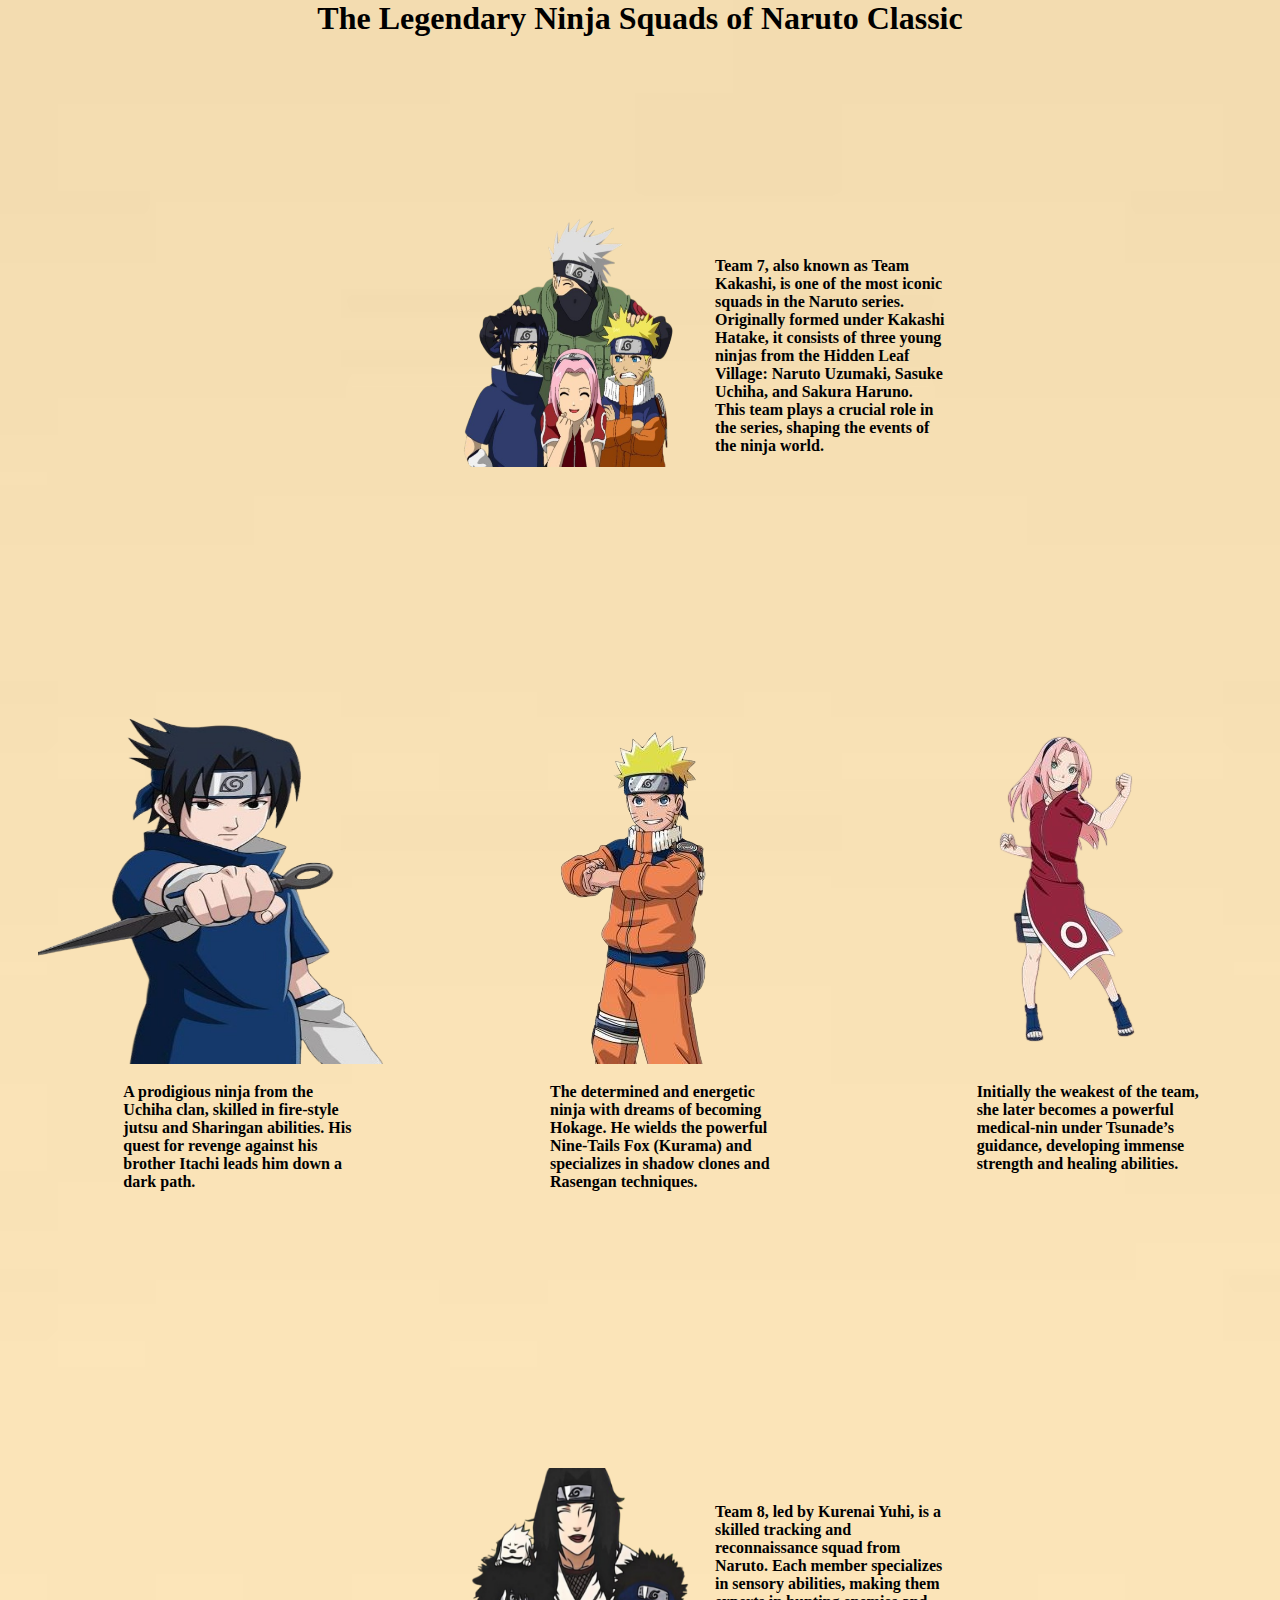
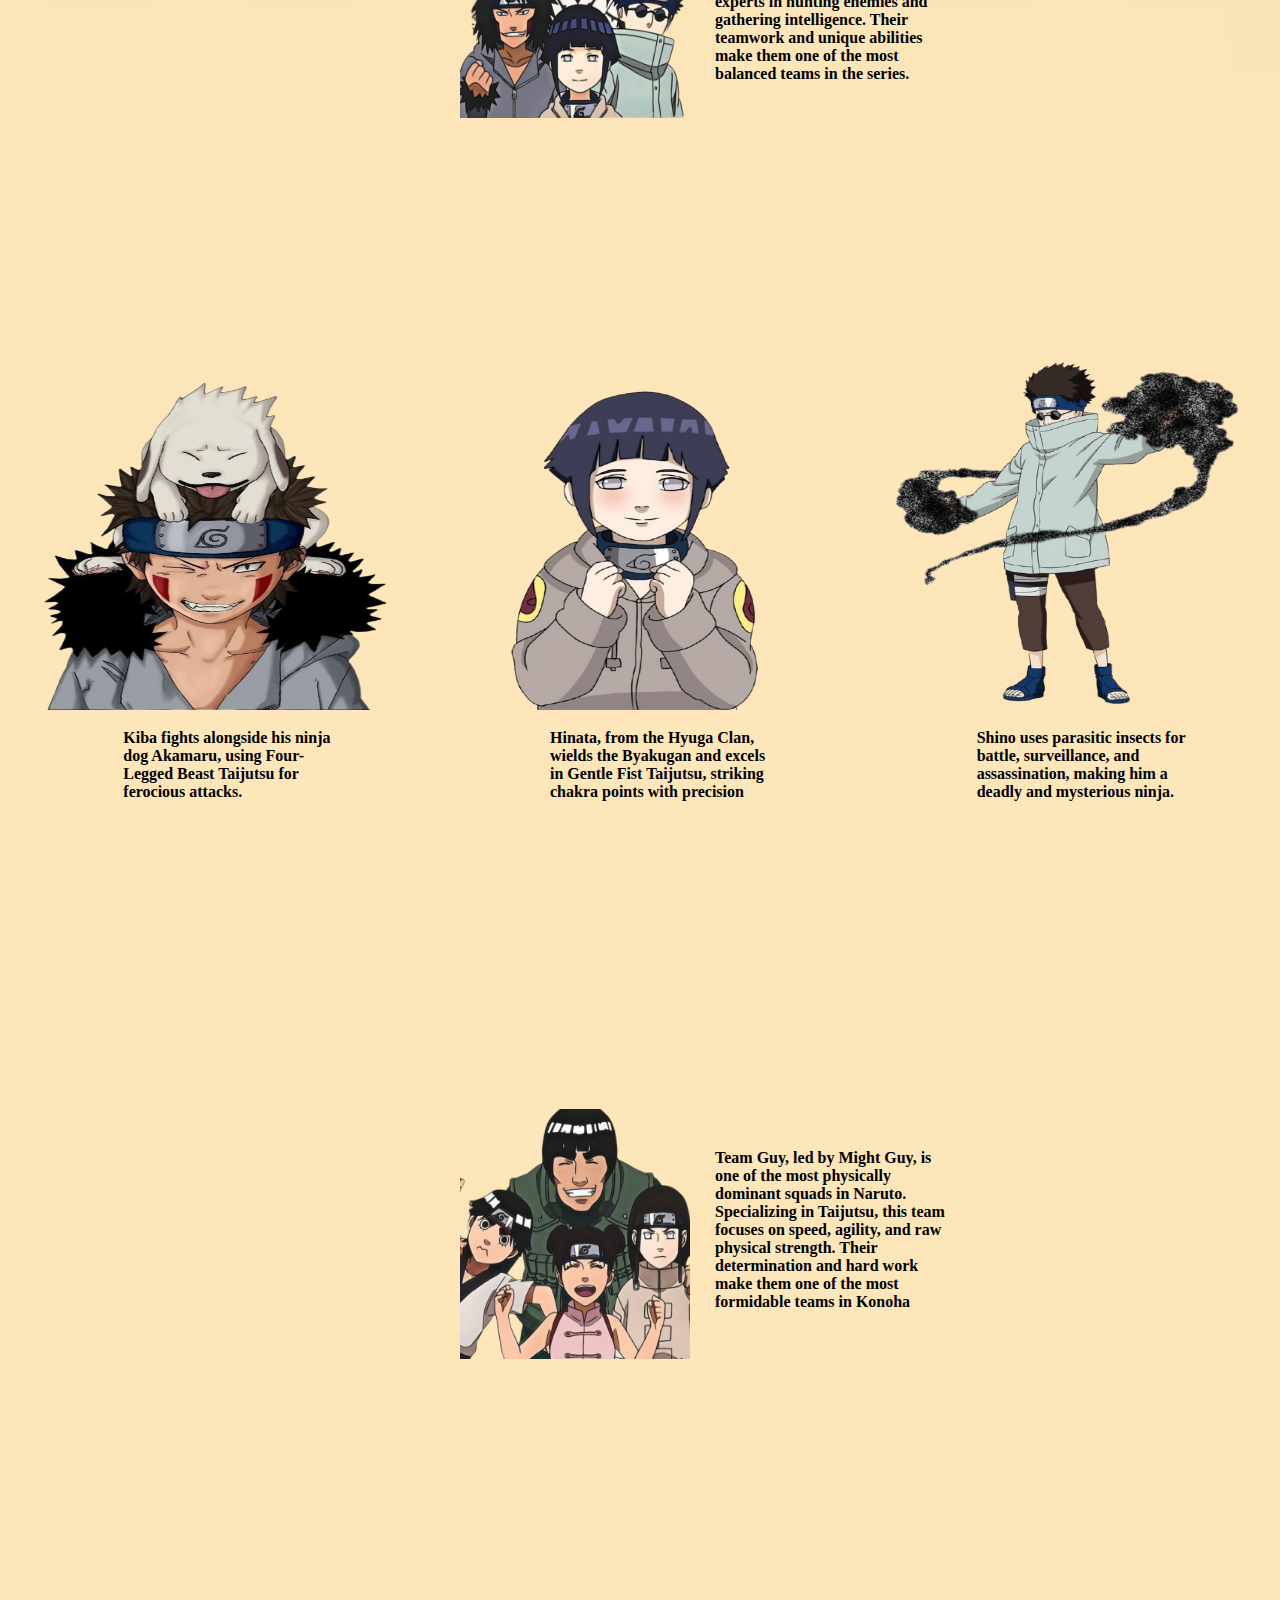
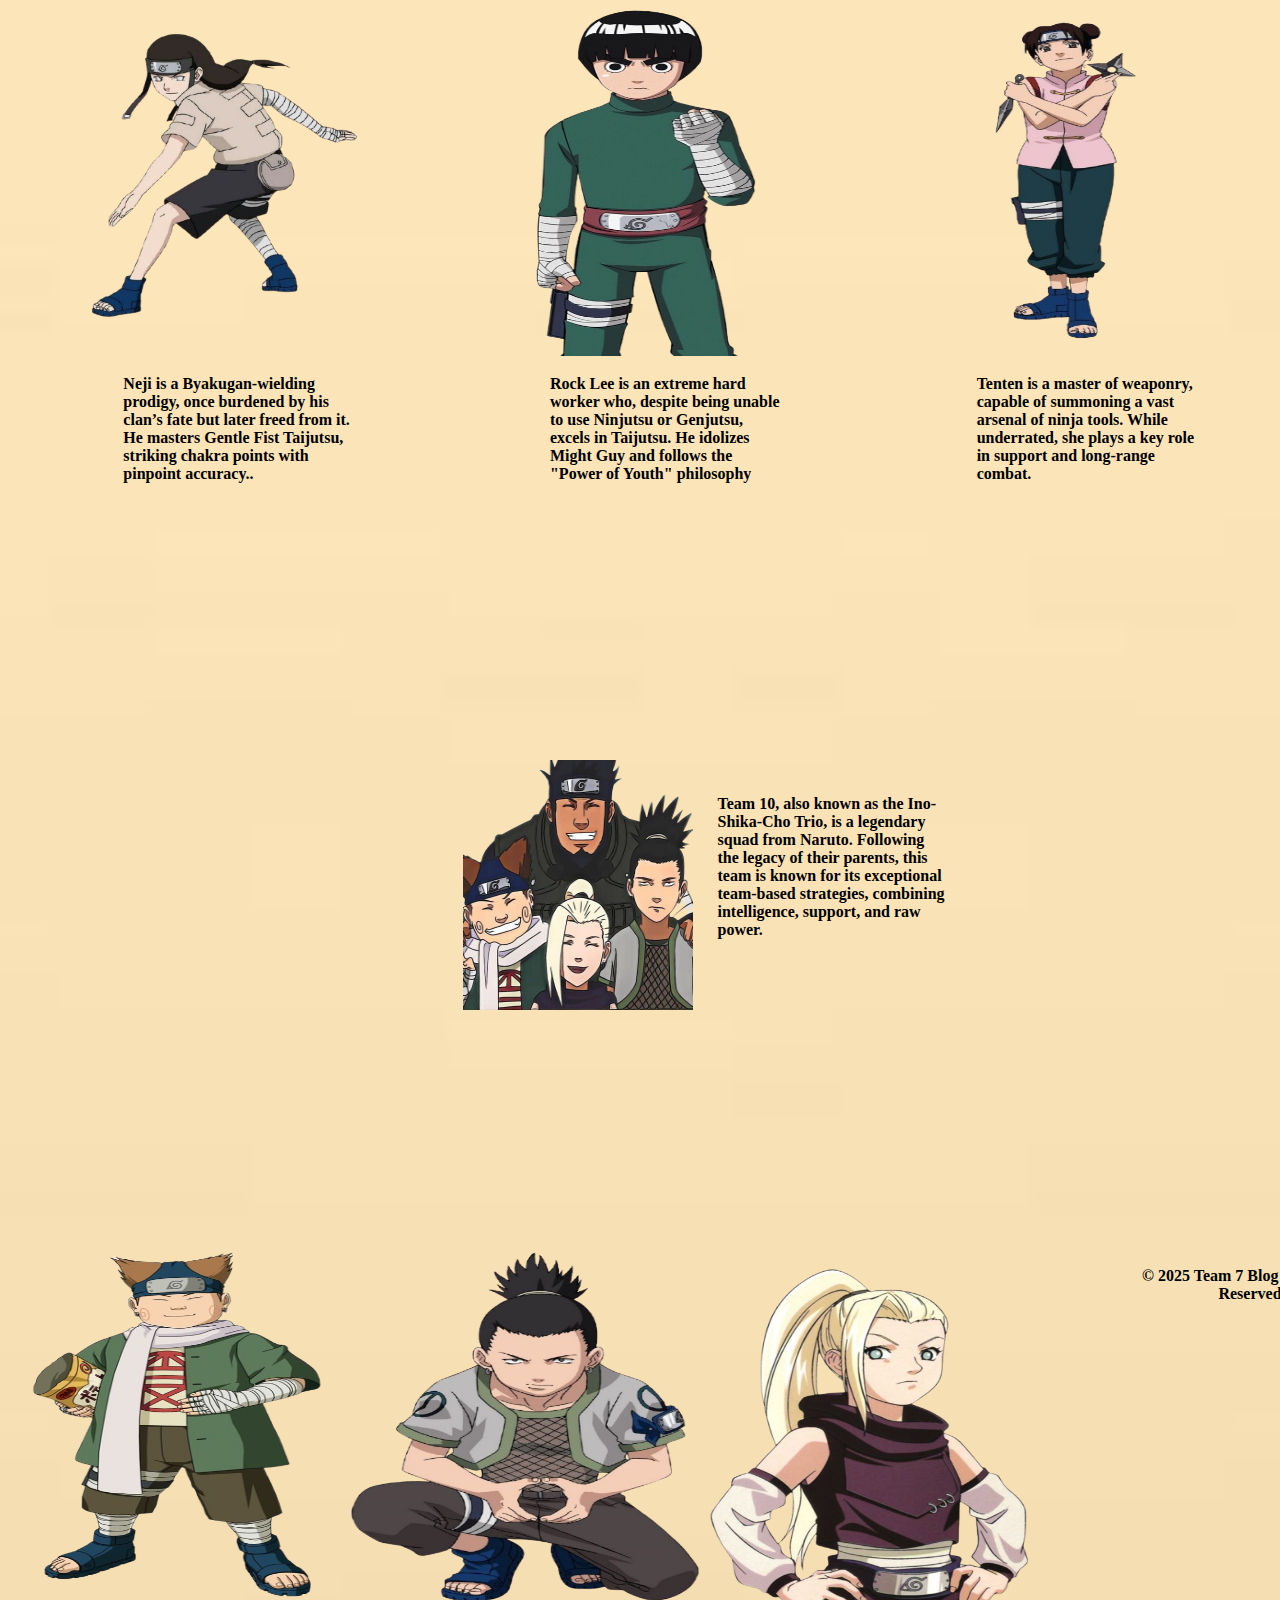
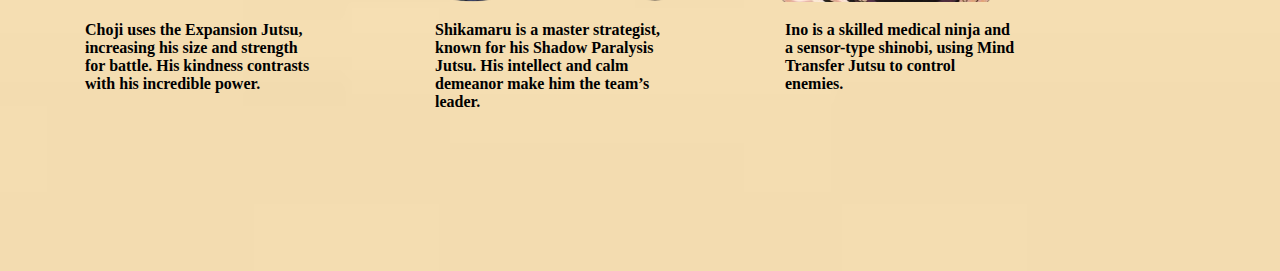
<file: Blog/index.html>
<!DOCTYPE html>
<html lang="en">

<head>
    <meta charset="UTF-8">
    <meta name="viewport" content="width=device-width, initial-scale=1.0">
    <title>Blog</title>
    <link rel="stylesheet" href="style.css">
</head>

<body>
    <center>
        <header>
        <h1>The Legendary Ninja Squads of Naruto Classic</h1>
        </header>
    </center>
   
    



    <div class="container">
        <div class="one">
            <img src="Team7.png">
        </div>
        <div class="one">
            <p>Team 7, also known as Team Kakashi, is one of the most iconic squads in the Naruto series. Originally
                formed under Kakashi Hatake, it consists of three young ninjas from the Hidden Leaf Village: Naruto
                Uzumaki, Sasuke Uchiha, and Sakura Haruno. This team plays a crucial role in the series, shaping the
                events of the ninja world.</p>
        </div>
    </div>

    <div class="container1">
        <div>
            <img src="sasukae.png" height="350px" width="350px">
            <p> A prodigious ninja from the Uchiha clan, skilled in fire-style jutsu and Sharingan abilities. His quest
                for
                revenge against his brother Itachi leads him down a dark path.</p>
        </div>
        <div>
            <img src="naruto.png" height="350px" width="350">
            <p>The determined and energetic ninja with dreams of becoming Hokage. He wields the powerful Nine-Tails Fox
                (Kurama) and specializes in shadow clones and Rasengan techniques.</p>

        </div>
        <div>
            <img src="sakura.png" height="350px" width="350px">
            <p> Initially the weakest of the team, she later becomes a powerful medical-nin under Tsunade’s guidance,
                developing immense strength and healing abilities.</p>

        </div>

    </div>
    <div class="container2">
        <div class="two">
            <img src="Team8.png">
        </div>
        <div class="two">
            <p>Team 8, led by Kurenai Yuhi, is a skilled tracking and reconnaissance squad from Naruto. Each member
                specializes in sensory abilities, making them experts in hunting enemies and gathering intelligence.
                Their teamwork and unique abilities make them one of the most balanced teams in the series.</p>
        </div>

    </div>
    <div class="container3">
        <div>
            <img src="kiba.png" height="350px" width="350px">
            <p>Kiba fights alongside his ninja dog Akamaru, using Four-Legged Beast Taijutsu for ferocious attacks.</p>
        </div>
        <div>
            <img src="hinata.png" height="350px" width="350px">
            <p>Hinata, from the Hyuga Clan, wields the Byakugan and excels in Gentle Fist Taijutsu, striking chakra
                points with precision</p>

        </div>
        <div>
            <img src="shino.png" height="350px" width="350px">
            <p> Shino uses parasitic insects for battle, surveillance, and assassination, making him a deadly and
                mysterious ninja.</p>

        </div>

    </div>
    <div class="container4">
        <div class="three">
            <img src="Team 9.png">
        </div>
        <div class="three">
            <p>Team Guy, led by Might Guy, is one of the most physically dominant squads in Naruto. Specializing in
                Taijutsu, this team focuses on speed, agility, and raw physical strength. Their
                determination and hard work make them one of the most formidable teams in Konoha</p>
        </div>

    </div>
    <div class="container5">
        <div>
            <img src="neji.png" height="350px" width="350px">
            <p>Neji is a Byakugan-wielding prodigy, once burdened by his clan’s fate but later freed from it. He masters
                Gentle Fist Taijutsu, striking chakra points with pinpoint accuracy..</p>
        </div>
        <div>
            <img src="rock_lee.png" height="350px" width="350px">
            <p>Rock Lee is an extreme hard worker who, despite being unable to use Ninjutsu or Genjutsu, excels in
                Taijutsu. He idolizes Might Guy and follows the "Power of Youth" philosophy</p>

        </div>
        <div>
            <img src="tenten.png" height="350px" width="350px">
            <p> Tenten is a master of weaponry, capable of summoning a vast arsenal of ninja tools. While underrated,
                she plays a key role in support and long-range combat.</p>

        </div>

    </div>
    <div class="container6">
        <div class="four">
            <img src="Team 10.png">
        </div>
        <div class="four">
            <p>Team 10, also known as the Ino-Shika-Cho Trio, is a legendary squad from Naruto. Following the legacy of
                their parents, this team is known for its exceptional team-based strategies, combining intelligence,
                support, and raw power.</p>
        </div>

    </div>
    <div class="container7">
        <div>
            <img src="choji.png" height="350px" width="350px">
            <p>Choji uses the Expansion Jutsu, increasing his size and strength for battle. His kindness contrasts with
                his incredible power.</p>
        </div>
        <div>
            <img src="shika.png" height="350px" width="350px">
            <p>Shikamaru is a master strategist, known for his Shadow Paralysis Jutsu. His intellect and calm demeanor
                make him the team’s leader.</p>

        </div>
        <div>
            <img src="ino.png" height="350px" width="350px">
            <p> Ino is a skilled medical ninja and a sensor-type shinobi, using Mind Transfer Jutsu to control enemies.
            </p>

        </div>

   <center>
     <p>&copy; 2025 Team 7 Blog | All Rights Reserved</p>  
   </center>
    

   

</body>

</html>
</file>
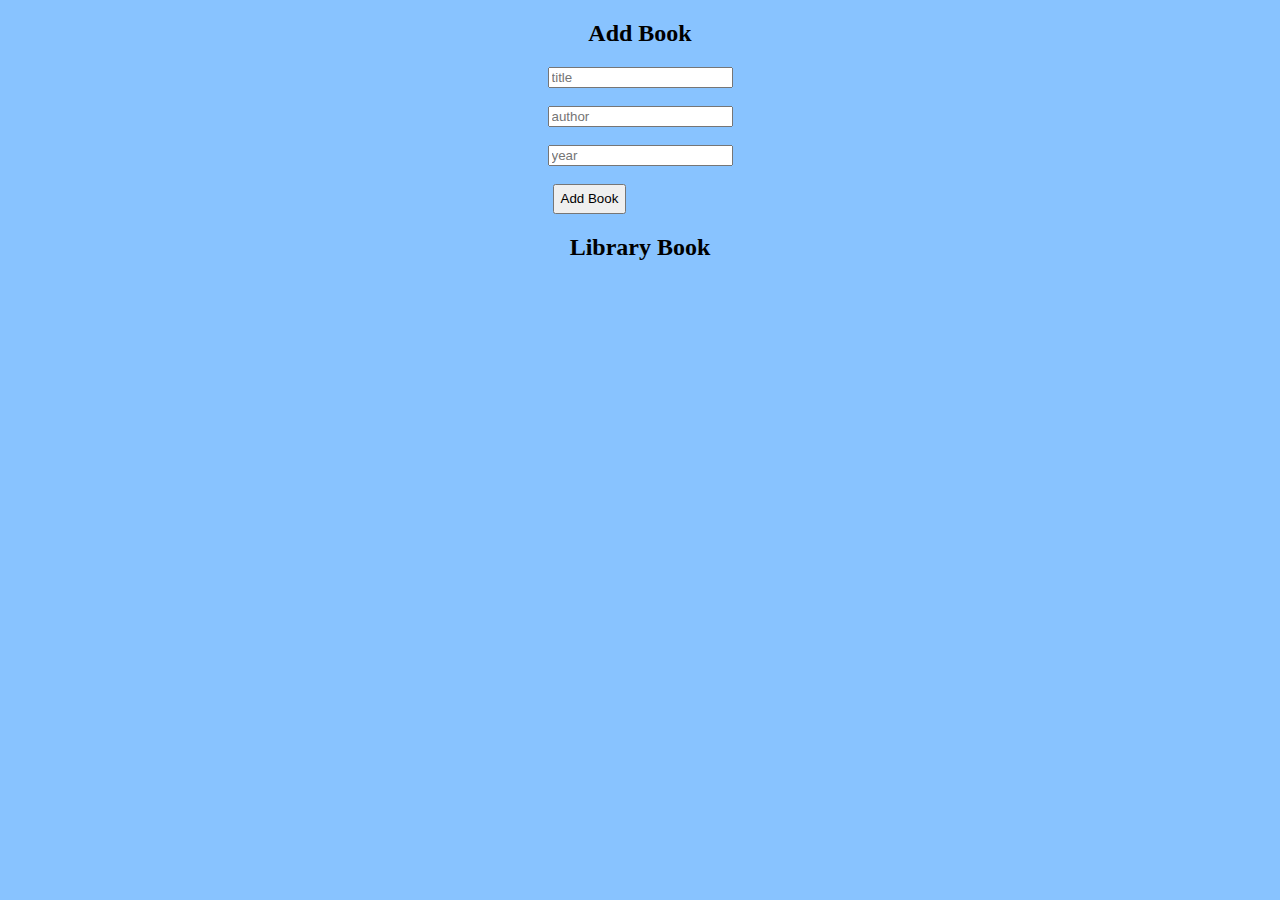
<file: Cors/index.html>
<!DOCTYPE html>
<html lang="en">

<head>
    <meta charset="UTF-8">
    <meta name="viewport" content="width=device-width, initial-scale=1.0">
    <title>Document</title>
    <link rel="stylesheet" href="index.css">
</head>

<body>
    <div class="div1">
        <h2>Add Book</h2>
        <form class="book-form">
            <input type="text" id="title" placeholder="title"> <br> <br>
            <input type="text" id="author" placeholder="author"><br> <br>
            <input type="number" id="year"  placeholder="year"><br> <br>
            <button type="submit">Add Book</button>
        </form>

        <h2>Library Book</h2>
        <div id="books"></div>

    </div>

    <script src="scripts.js"></script>
</body>

</html>
</file>
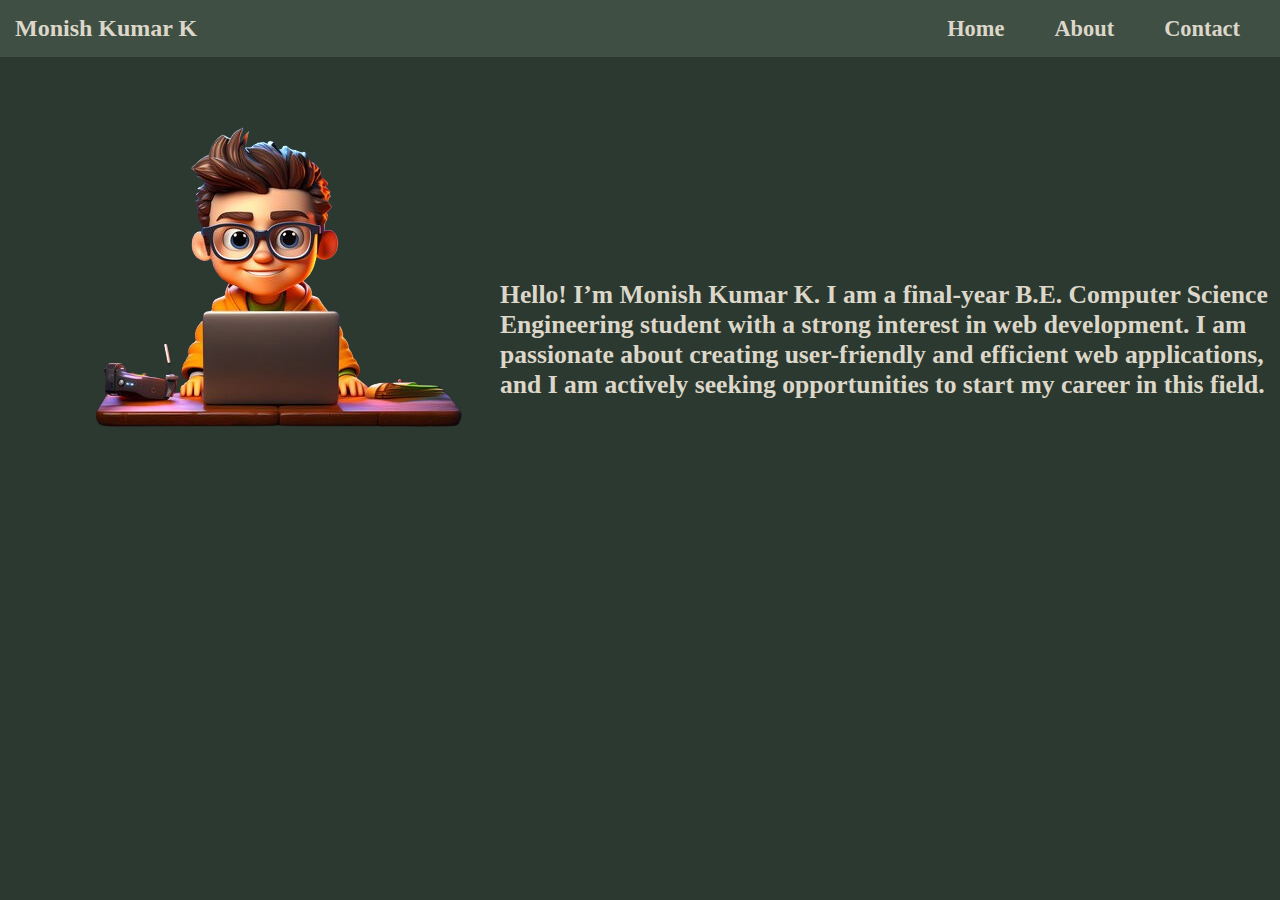
<file: Portfolio/index.html>
<!DOCTYPE html>
<html lang="en">

<head>
    <meta charset="UTF-8">
    <meta name="viewport" content="width=device-width, initial-scale=1.0">
    <title>MonishPortfolio</title>
    <link rel="stylesheet" href="Style.css">
</head>

<body>
    <nav id="one">
        <div class="one">Monish Kumar K</div>
        <span class="menu-icon" onclick="toggleMenu()">☰</span>
        <ul class="two" id="nav-links">
            <li><a href="index.html">Home</a></li>
            <li><a href="About.html">About</a></li>
            <li><a href="Contact.html">Contact</a></li>
        </ul>
    </nav>
    
    

    <div id="two">
        <div class="box">
            <img src="MyImage.png"></div>  

            <div class=para>
                Hello! I’m Monish Kumar K. I am a final-year B.E. Computer Science Engineering student with a strong
                interest in web development. I am passionate about creating user-friendly and efficient web
                applications, and I am actively seeking opportunities to start my career in this field.
            </div>   
    </div>
    <div id="tempo">
        <div class="temp_pic">
            <img src="MyImage.png">
            <h2>
                Hello! I’m Monish Kumar K. I am a final-year B.E. Computer Science Engineering student with a strong
                interest in web development. I am passionate about creating user-friendly and efficient web
                applications, and I am actively seeking opportunities to start my career in this field.
            </h2>
        </div>
    </div>
<script>
        function toggleMenu() {
    var menu = document.getElementById("nav-links");
    if (menu.style.display === "flex") {
        menu.style.display = "none";
    } else {
        menu.style.display = "flex";
    }
}
</script>
</body>

</html>
</file>
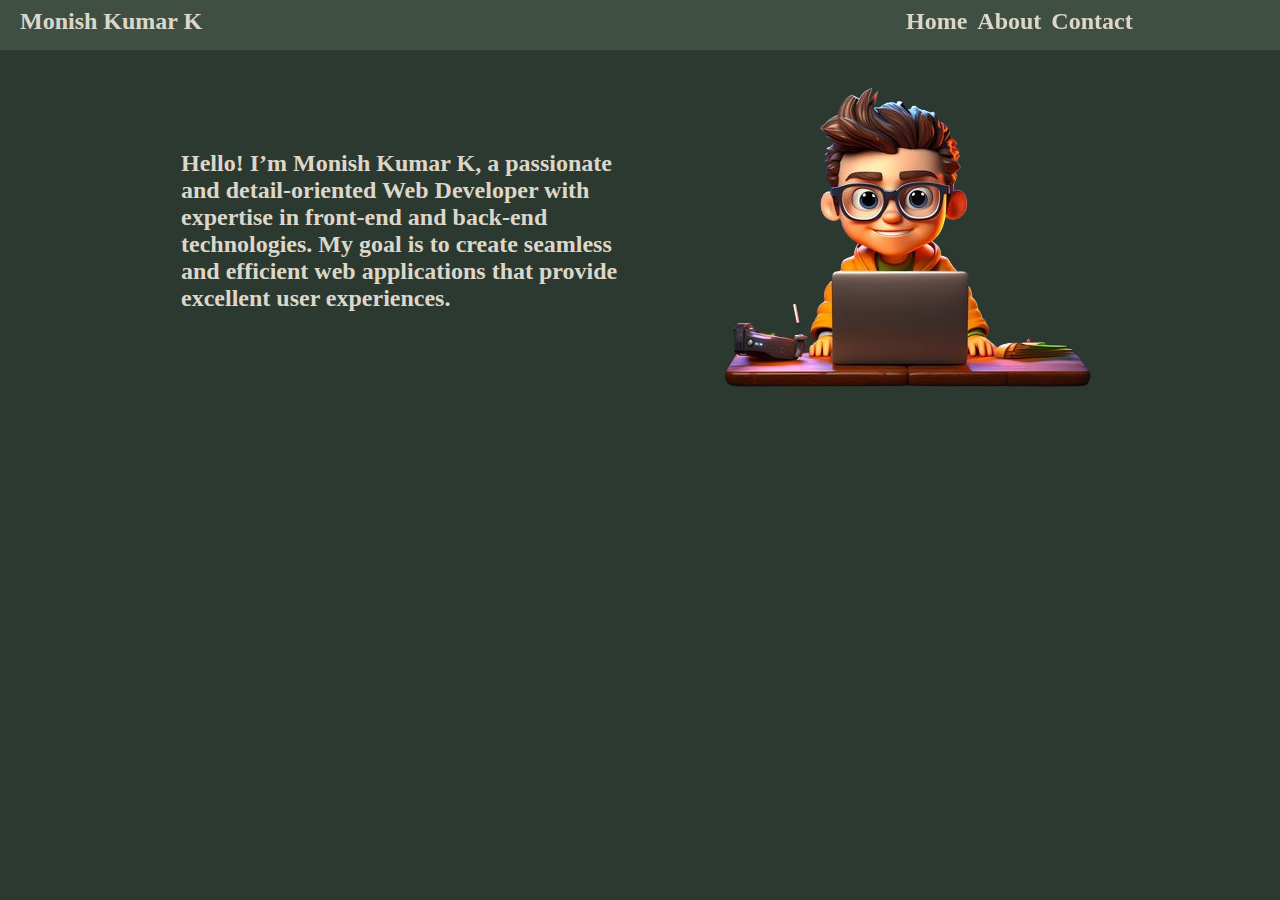
<file: HTML/Portfolio 1/index.html>
<!DOCTYPE html>
<html lang="en">

<head>
    <meta charset="UTF-8">
    <meta name="viewport" content="width=device-width, initial-scale=1.0">
    <title>MonishPortfolio</title>
    <link rel="stylesheet" href="Style.css">
</head>

<body>
    <div id="one">
        <div class="one">
            <h2>Monish Kumar K</h2>
        </div>
        <div class="two">
            <h2><a href="index.html">Home</a></h2>
            <h2><a href="About.html">About</a></h2>
            <h2><a href="Contact.html">Contact</a></h2>
        </div>

    </div>


    <div id="two">
        <div class="color">
            <p class>Hello! I’m Monish Kumar K, a passionate and detail-oriented Web
                Developer with expertise in front-end and back-end technologies.            
                My goal is to create seamless and efficient web applications that provide excellent user experiences.</p>
        </div>
        <div class="base">
            <img src="MyImage.png">
        </div>
    </div>



</body>

</html>
</file>
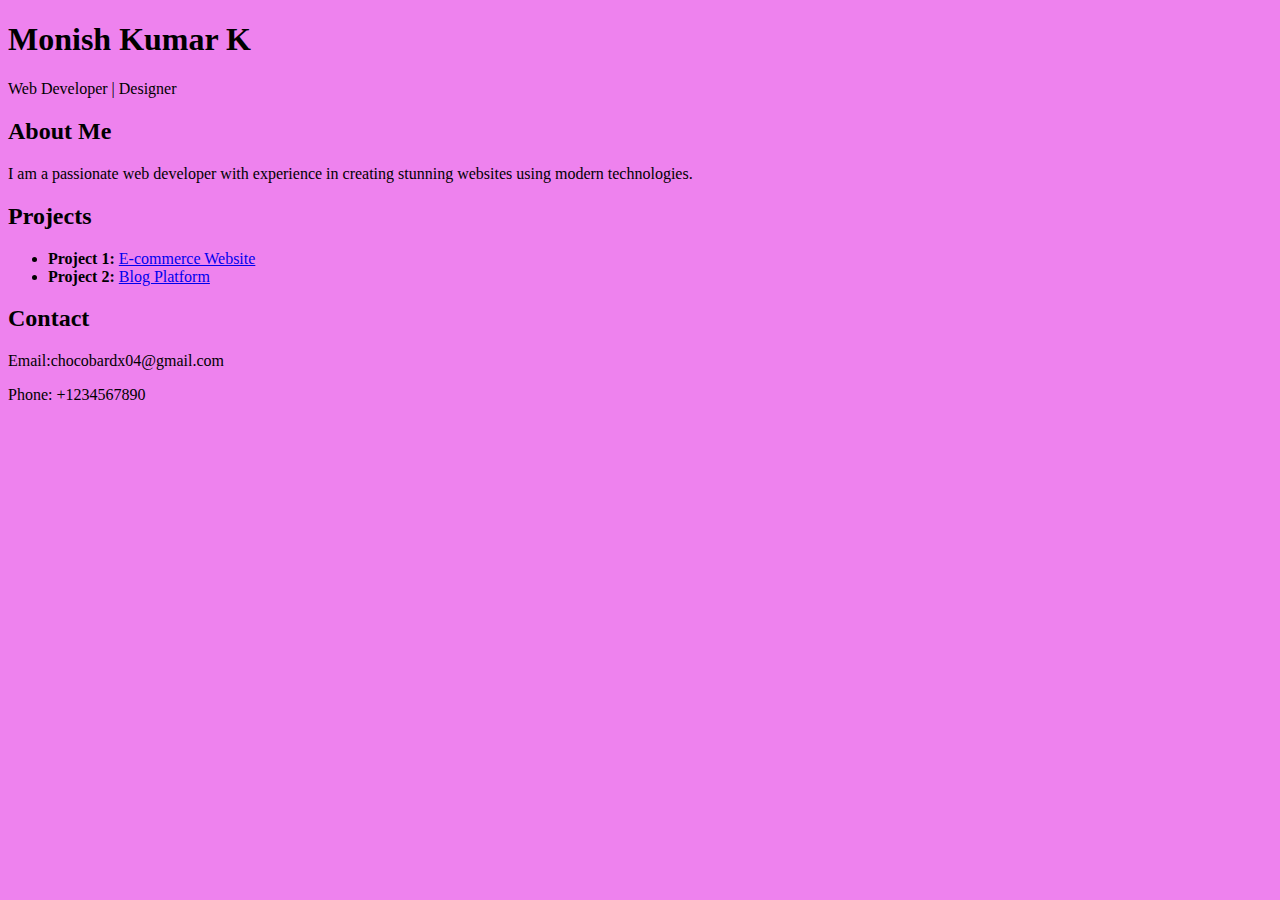
<file: HTML/Portfolio.html>
<!DOCTYPE html>
<html lang="en">

<head>
    <meta charset="UTF-8">
    <meta name="viewport" content="width=device-width, initial-scale=1.0">
    <title>My Portfolio</title>
</head>

<body bgcolor="violet">
    <header>
        <h1>Monish Kumar K</h1>
        <p>Web Developer | Designer </p>
    </header>

    <section>
        <h2>About Me</h2>
        <p>I am a passionate web developer with experience in creating stunning websites using modern technologies.</p>
    </section>

    <section>
        <h2>Projects</h2>
        <ul>
            <li><strong>Project 1:</strong> <a href="https://github.com/topics/ecommerce-website">E-commerce Website</a>
            </li>
            <li><strong>Project 2:</strong> <a href="https://github.com/topics/blog-platform">Blog Platform</a></li>
        </ul>
    </section>

    <section>
        <h2>Contact</h2>
        <p>Email:chocobardx04@gmail.com</p>
        <p>Phone: +1234567890</p>
    </section>

</body>

</html>
</file>
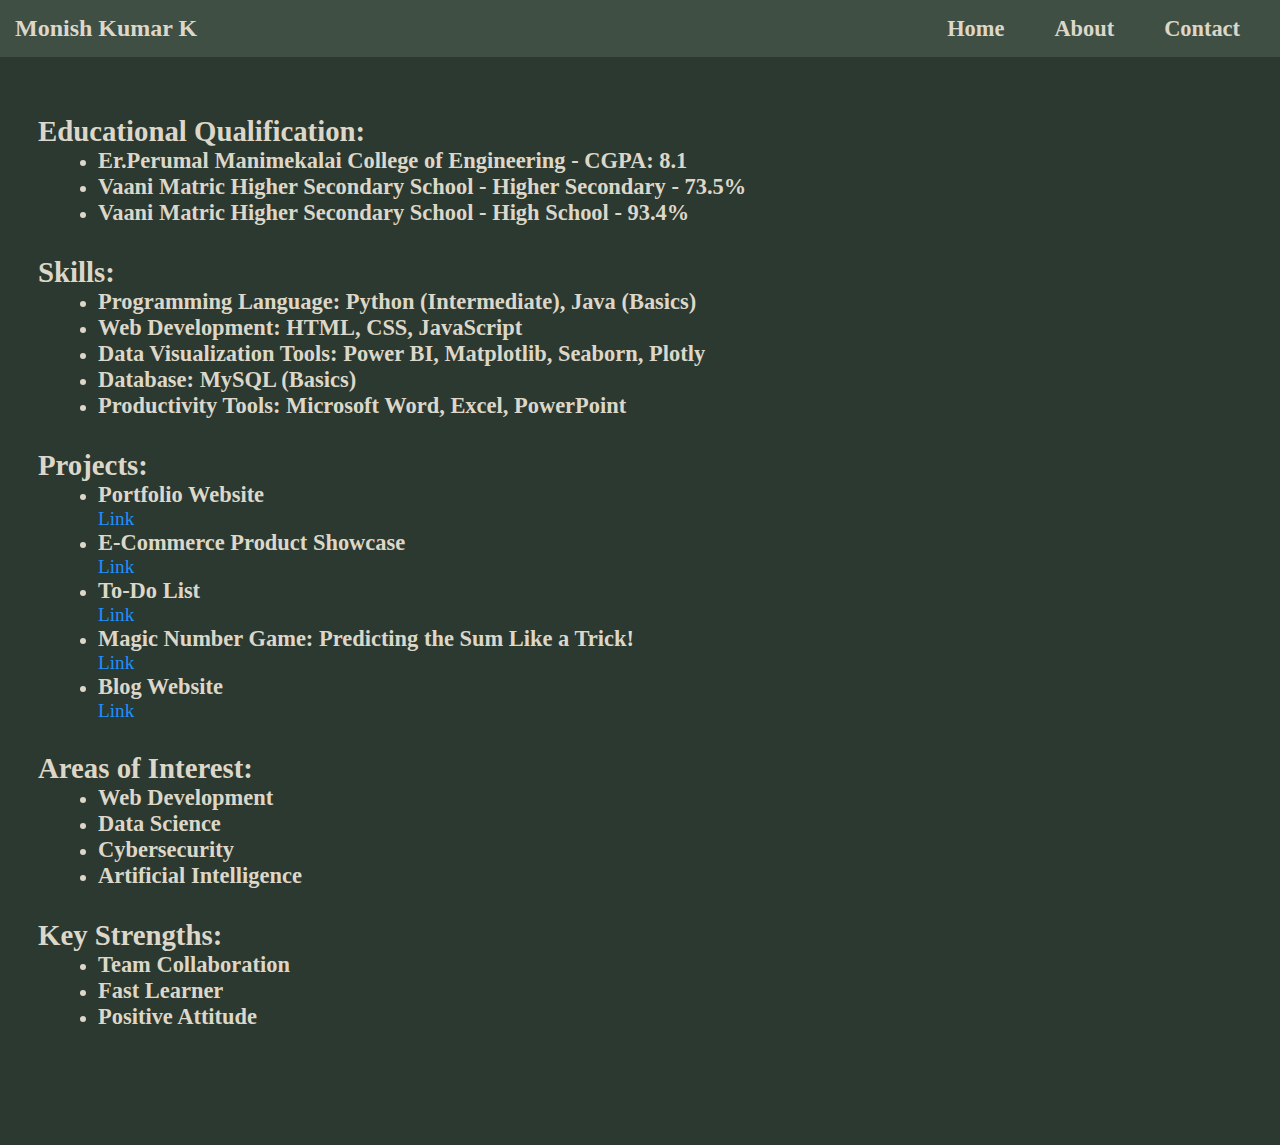
<file: Portfolio/About.html>
<!DOCTYPE html>
<html lang="en">

<head>
    <meta charset="UTF-8">
    <meta name="viewport" content="width=device-width, initial-scale=1.0">
    <title>About</title>
    <link rel="stylesheet" href="Style.css">
</head>

<body>

    <nav id="one">
        <div class="one">Monish Kumar K</div>
        <span class="menu-icon" onclick="toggleMenu()">☰</span>
        <ul class="two" id="nav-links">
            <li><a href="index.html">Home</a></li>
            <li><a href="About.html">About</a></li>
            <li><a href="Contact.html">Contact</a></li>
        </ul>
    </nav>
<div>
    
</div>
    <div id="About">
        <section class="section0">
            <h2>Educational Qualification:</h2>
            <ul>
                <li><h3>Er.Perumal Manimekalai College of Engineering - CGPA: 8.1</h3></li>
                <li><h3>Vaani Matric Higher Secondary School - Higher Secondary - 73.5%</h3></li>
                <li><h3>Vaani Matric Higher Secondary School - High School - 93.4%</h3></li>
            </ul>
        </section>

        <section class="section1">
            <h2>Skills:</h2>
            <ul>
                <li><h3>Programming Language: Python (Intermediate), Java (Basics)</h3></li>
                <li><h3>Web Development: HTML, CSS, JavaScript</h3></li>
                <li><h3>Data Visualization Tools: Power BI, Matplotlib, Seaborn, Plotly</h3></li>
                <li><h3>Database: MySQL (Basics)</h3></li>
                <li><h3>Productivity Tools: Microsoft Word, Excel, PowerPoint</h3></li>
            </ul>
        </section>

        <section class="section2">
            <h2>Projects:</h2>
            <ul>
                <li>
                    <h3>Portfolio Website</h3>
                    <a href="https://my-portfolio-zeta-3.vercel.app/" class="anchor">Link</a>
                </li>
                <li>
                    <h3>E-Commerce Product Showcase</h3>
                    <a href="https://my-project-nine-virid.vercel.app/" class="anchor">Link</a>
                </li>
                <li>
                    <h3>To-Do List</h3>
                    <a href="https://to-do-list--delta.vercel.app/" class="anchor">Link</a>
                </li>
                <li>
                    <h3>Magic Number Game: Predicting the Sum Like a Trick!</h3>
                    <a href="https://magic-number-game-two.vercel.app" class="anchor">Link</a>
                </li>
                <li>
                    <h3>Blog Website</h3>
                    <a href="https://my-blog-naruto-seven.vercel.app/" class="anchor">Link</a>
                </li>
            </ul>
        </section>

        <section class="section3">
            <h2>Areas of Interest:</h2>
            <ul>
                <li><h3>Web Development</h3></li>
                <li><h3>Data Science</h3></li>
                <li><h3>Cybersecurity</h3></li>
                <li><h3>Artificial Intelligence</h3></li>
            </ul>
        </section>

        <section class="section4">
            <h2>Key Strengths:</h2>
            <ul>
                <li><h3>Team Collaboration</h3></li>
                <li><h3>Fast Learner</h3></li>
                <li><h3>Positive Attitude</h3></li>
            </ul>
        </section>
    </div>

    <script>
        function toggleMenu() {
            var menu = document.getElementById("nav-links");
            menu.classList.toggle("active");
        }
    </script>

</body>

</html>
</file>
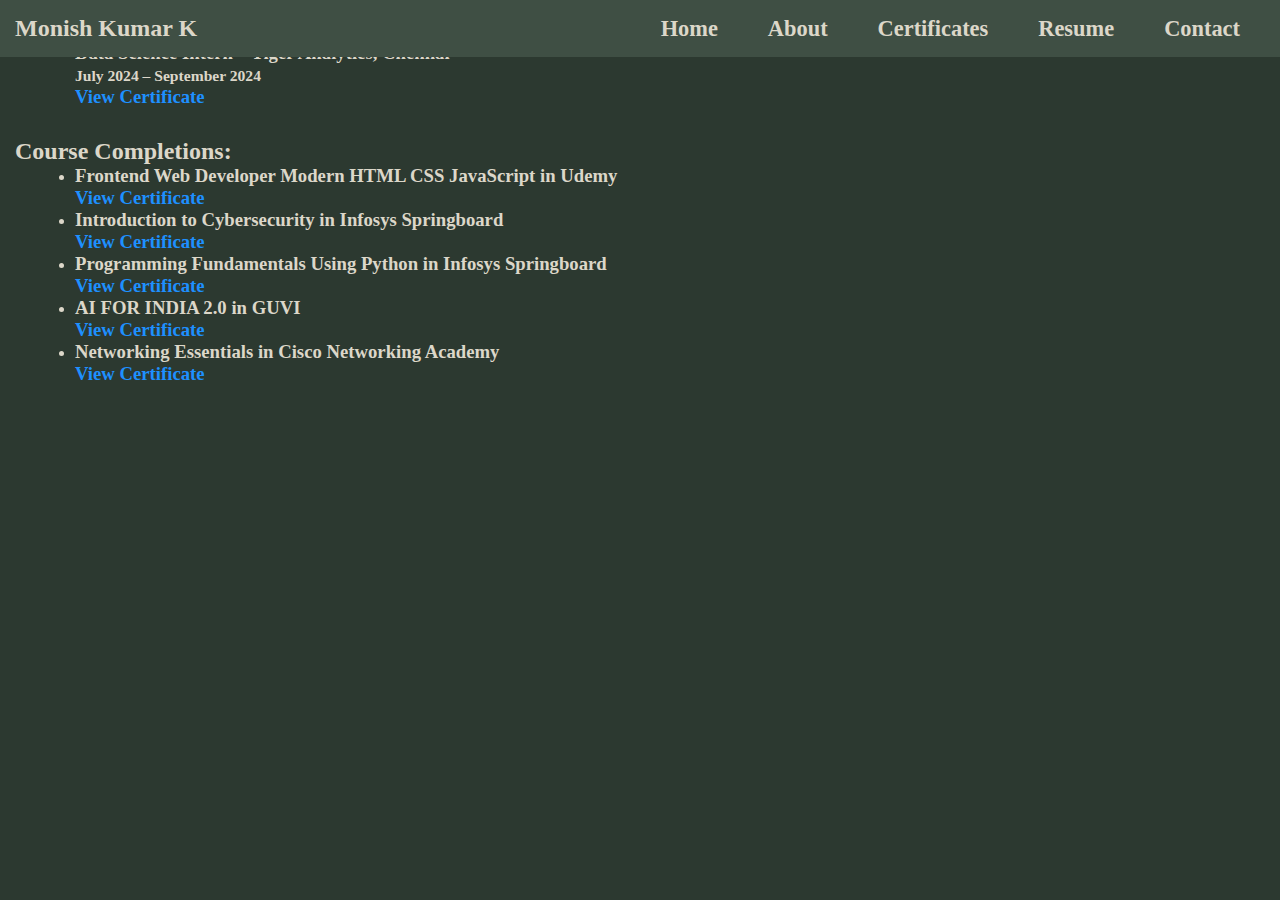
<file: Portfolio/Certificate.html>
<!DOCTYPE html>
<html lang="en">

<head>
    <meta charset="UTF-8">
    <meta name="viewport" content="width=device-width, initial-scale=1.0">
    <title>About</title>
    <link rel="stylesheet" href="Style.css">
</head>

<body>

    <nav id="one">
        <div class="one">Monish Kumar K</div>
        <span class="menu-icon" onclick="toggleMenu()">☰</span>
        <ul class="two" id="nav-links">
            <li><a href="index.html">Home</a></li>
            <li><a href="About.html">About</a></li>
            <li><a href="Certificate.html">Certificates</a></li>
                       <li><a href="Monish Kumar_resume.pdf" target="_blank">Resume</a></li>
            <li><a href="Contact.html">Contact</a></li>
        </ul>
    </nav>
    <div>

    </div>
    <div id="Certificate">
        <section class="sectionA">
            <h2>Internship:</h2>
            <ul>
                <li>
                    <h3>
                        Data Science Intern – Tiger Analytics, Chennai<br>
                        <small>July 2024 – September 2024</small><br>
                        <a href="cerficates\Monish_K_Internship_certificate_.pdf" target="_blank" class="anchor">View Certificate</a>
                    </h3>
                </li>
            </ul>
        </section>

        <section class="sectionB">
            <h2>Course Completions:</h2>
            <ul>
                <li>
                    <h3>
                        Frontend Web Developer Modern HTML CSS JavaScript in Udemy <br>
                        <a href="cerficates\Frontend web developer_Certificate.pdf" target="_blank" class="anchor">View Certificate</a>
                    </h3>
                </li>
                <li>
                    <h3>
                        Introduction to Cybersecurity in Infosys Springboard<br>
                        <a href="cerficates\Introduction to CyberSecurity.pdf" target="_blank" class="anchor">View Certificate</a>
                    </h3>
                </li>
                <li>
                    <h3>
                        Programming Fundamentals Using Python in Infosys Springboard <br>
                        <a href="cerficates\AI For India _Certificate.pdf" target="_blank" class="anchor">View Certificate</a>
                    </h3>
                </li>
                <li>
                    <h3>
                        AI FOR INDIA 2.0 in GUVI <br>
                        <a href="cerficates\AI For India _Certificate.pdf" target="_blank" class="anchor">View Certificate</a>
                    </h3>
                </li>
                <li>
                    <h3>
                        Networking Essentials in Cisco Networking Academy <br>
                        <a href="cerficates\MonishKumar-TNSDC_Naan Mudha-certificate.pdf" target="_blank" class="anchor">View
                            Certificate</a>
                    </h3>
                </li>


            </ul>
        </section>

    </div>
    <script src="Script.js"></script>

</body>

</html>
</file>
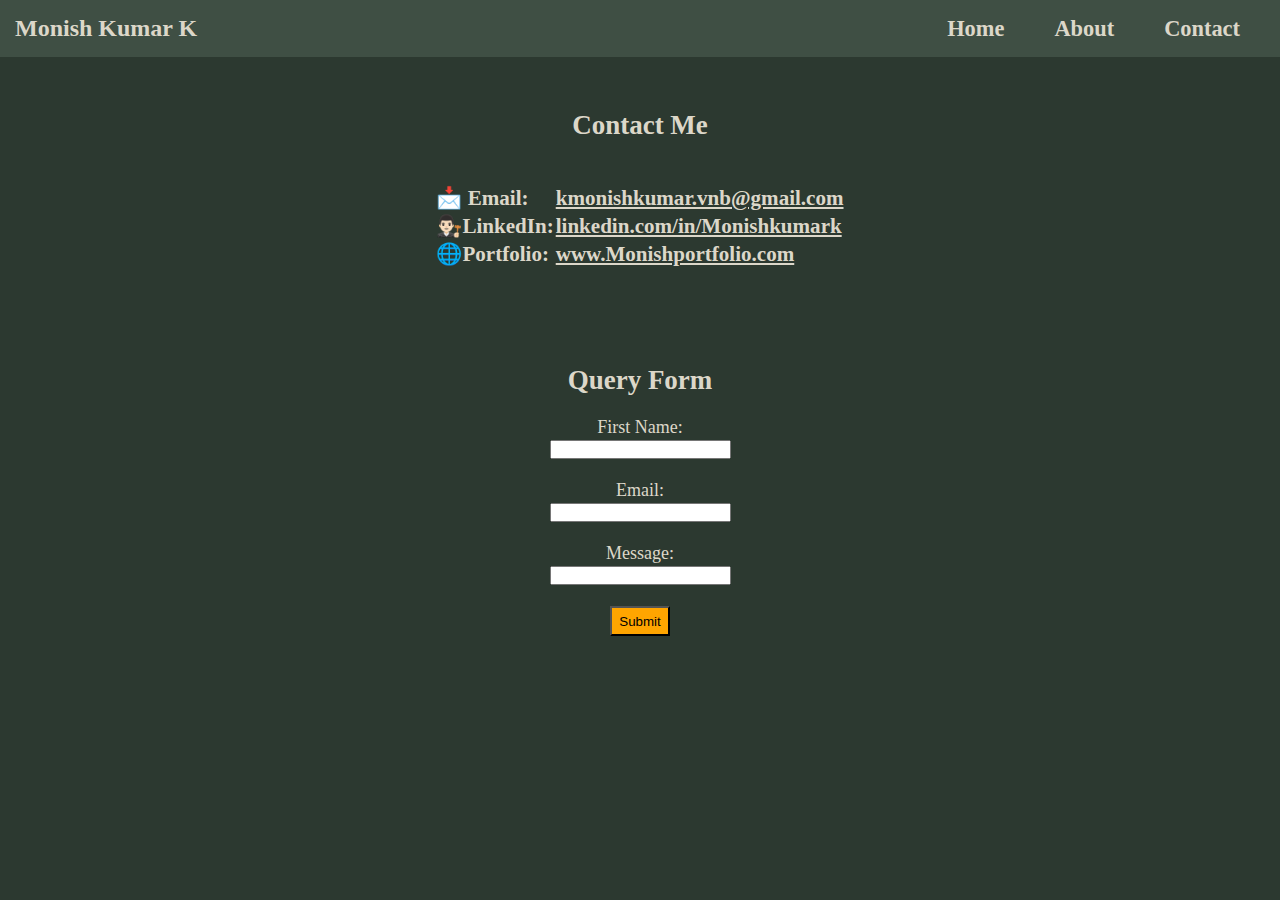
<file: Portfolio/Contact.html>
<!DOCTYPE html>
<html lang="en">
<head>
    <meta charset="UTF-8">
    <meta name="viewport" content="width=device-width, initial-scale=1.0">
    <title>Contact</title>
    <link rel="stylesheet" href="Style.css">
</head>
<body>
    <nav id="one">
        <div class="one">Monish Kumar K</div>
        <span class="menu-icon" onclick="toggleMenu()">☰</span>
        <ul class="two" id="nav-links">
            <li><a href="index.html">Home</a></li>
            <li><a href="About.html">About</a></li>
            <li><a href="Contact.html">Contact</a></li>
        </ul>
    </nav>
    
    

    <center>
        <div id="contact">
            <h2>Contact Me</h2>
            <br><br>
            <table>
                <tr>
                    <td><h3>📩 <strong>Email:</strong></h3> </td> <td><a href="mailto:kmonishkumar.vnb@gmail.com"><h3>kmonishkumar.vnb@gmail.com</a></h3></td>
                </tr>
                <tr>
                    <td><h3>👨🏻‍⚖️<strong>LinkedIn:</strong></h3></td> <td><a href="https://www.linkedin.com/in/monish-kumar-k"><h3>linkedin.com/in/Monishkumark</a></h3></td>
                     </tr>
                <tr>
                    <td><h3>🌐<strong>Portfolio:</strong></h3></td> <td><a href="index.html"><h3>www.Monishportfolio.com</a></h3></td>
                </tr>
            </table>
        </div>
    </center> 

<br><br>
    <div class="query">
        <h2>Query Form</h2>
        <br>
        <center>
            
        </center>
        <form id="contactor">
            <label for="fname">First Name:</label> <br>
            <input type="text" id="fname"> <br><br>
            <label for="email">Email:</label> <br>
            <input type="text" id="email"> <br> <br>
            <label for="msg">Message:</label> <br>
            <input type="text" id="msg"> <br> <br>
            <input type="submit" value="Submit"class="submit">
        </form>
    </div>
        <script src="Script.js"></script>
    
        
</body>
</html>
</file>
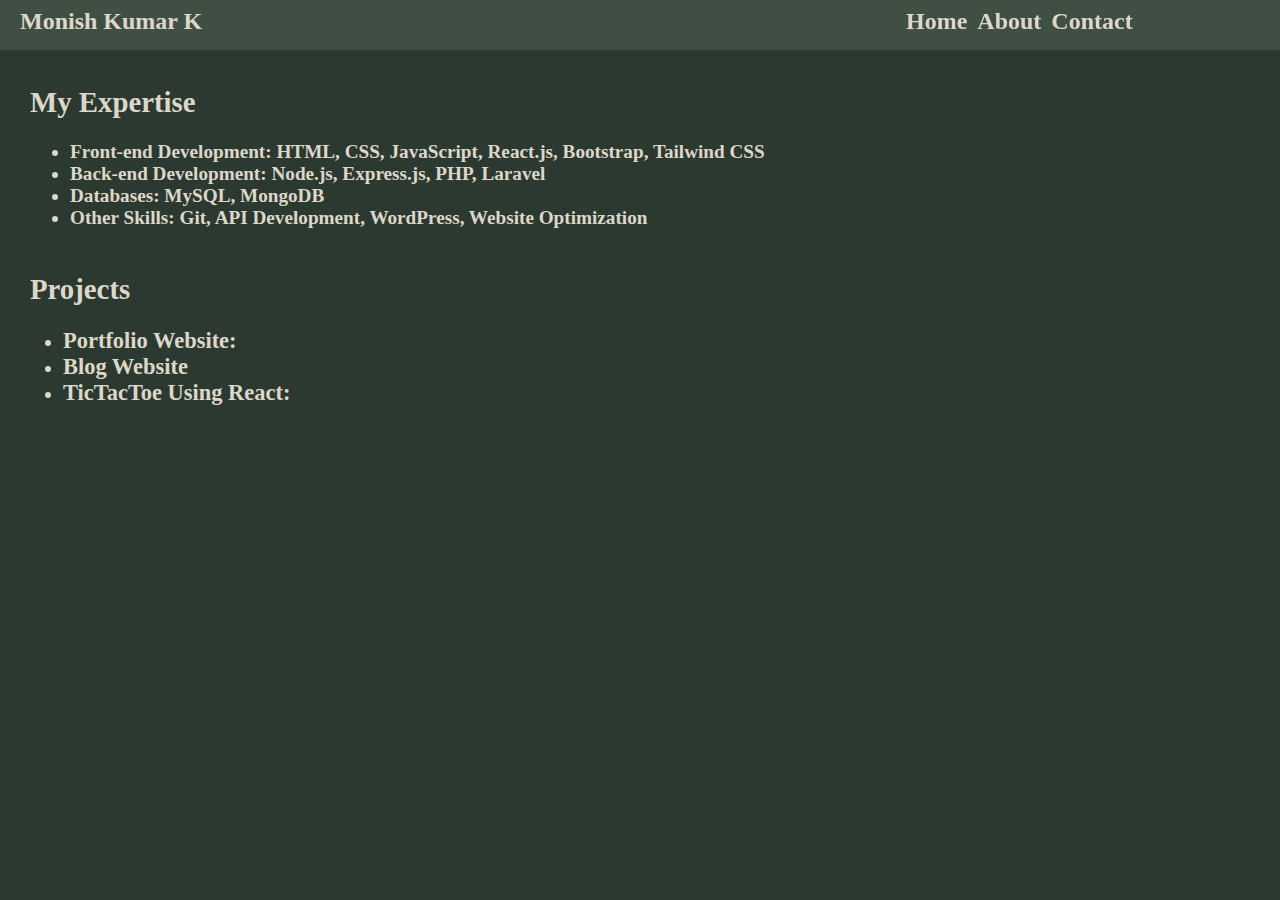
<file: HTML/Portfolio 1/About.html>
<!DOCTYPE html>
<html lang="en">

<head>
    <meta charset="UTF-8">
    <meta name="viewport" content="width=device-width, initial-scale=1.0">
    <title>About</title>
    <link rel="stylesheet" href="Style.css">
</head>


<body>
    <div id="one">
        <div class="one">
            <h2>Monish Kumar K</h2>
        </div>
        <div class="two">
            <h2><a href="index.html">Home</a></h2>
            <h2><a href="About.html">About</a></h2>
            <h2><a href="Contact.html">Contact</a></h2>
        </div>

    </div>
    <br><br>

    <div id="About">
        <section class="section">
            <h2>My Expertise</h2>
            <br>
            <ul>
                <li><strong>Front-end Development:</strong> HTML, CSS, JavaScript, React.js, Bootstrap, Tailwind CSS
                </li>
                <li><strong>Back-end Development:</strong> Node.js, Express.js, PHP, Laravel</li>
                <li><strong>Databases:</strong> MySQL, MongoDB</li>
                <li><strong>Other Skills:</strong> Git, API Development, WordPress, Website Optimization</li>
            </ul>
        </section>
        <br><br>

        <section class="section1">
            <h2>Projects</h2>
            <br>
            <article class="article">
                <ul>
                    <li><h3>Portfolio Website:</h3></li>
                    <li><h3>Blog Website</h3></li>
                    <li><h3>TicTacToe Using React:</h3></li>
                </ul>
            </article>
        </section>
    </div>

</body>

</html>
</file>
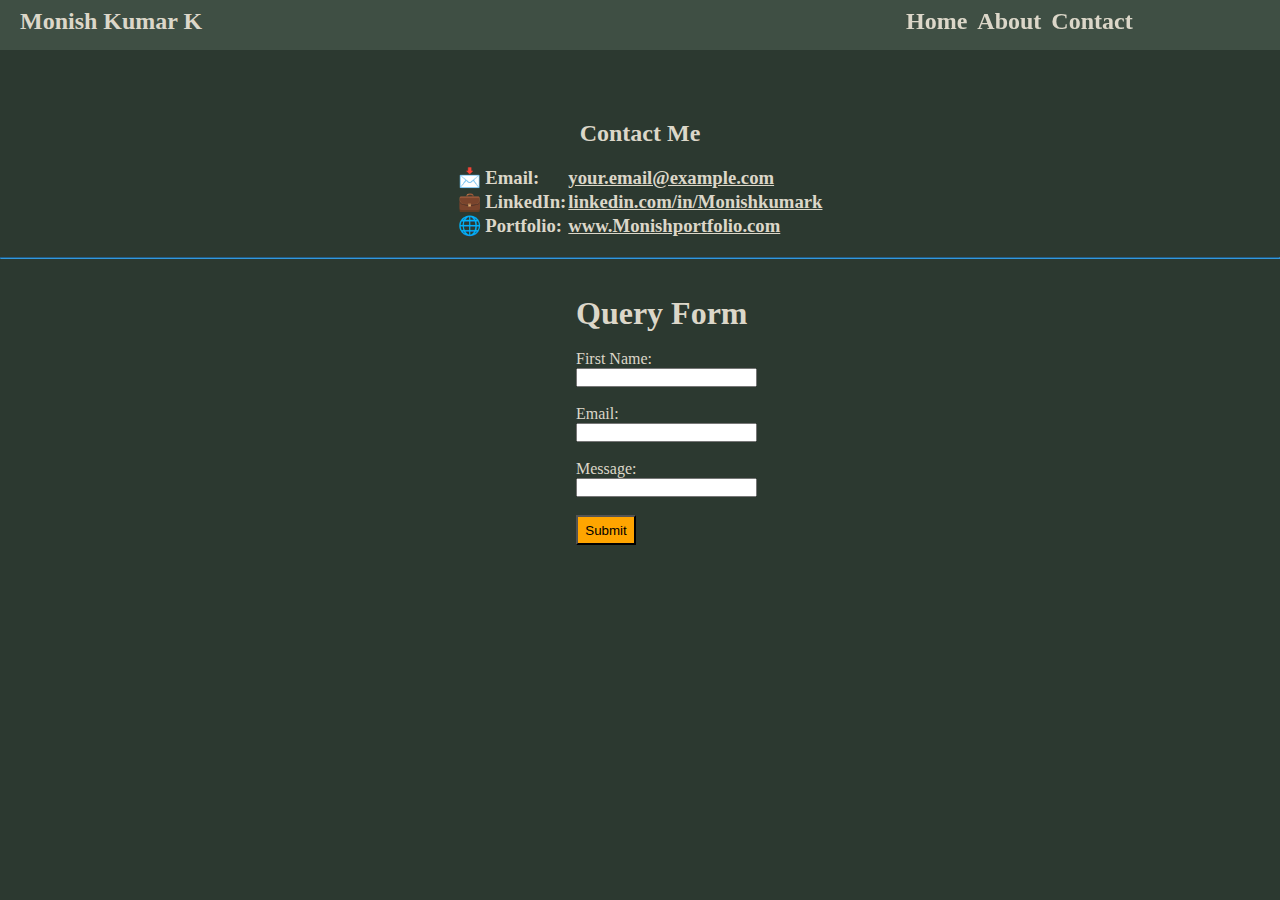
<file: HTML/Portfolio 1/Contact.html>
<!DOCTYPE html>
<html lang="en">
<head>
    <meta charset="UTF-8">
    <meta name="viewport" content="width=device-width, initial-scale=1.0">
    <title>Contact</title>
    <link rel="stylesheet" href="Style.css">
</head>
<body>
    <div id="one">
        <div class="one">
            <h2>Monish Kumar K</h2>
        </div>
        <div class="two">
            <h2><a href="index.html">Home</a></h2>
            <h2><a href="About.html">About</a></h2>
            <h2><a href="Contact.html">Contact</a></h2>
        </div>

    </div>

    <center>
        <div id="contact">
            <h2>Contact Me</h2>
            <br>
            <table>
                <tr>
                    <td><h3>📩 <strong>Email:</strong></h3> </td> <td><a href="mailto:your.email@example.com"><h3>your.email@example.com</a></h3></td>
                </tr>
                <tr>
                    <td><h3>💼 <strong>LinkedIn:</strong></h3></td> <td><a href="https://www.linkedin.com/in/monish-kumar-k"><h3>linkedin.com/in/Monishkumark</a></h3></td>
                    </c>
                </tr>
                <tr>
                    <td><h3>🌐 <strong>Portfolio:</strong></h3></td> <td><a href="index.html"><h3>www.Monishportfolio.com</a></h3></td>
                </tr>
            </table>
        </div>
    </center> 
    <br>

    <hr>
    <br><br>
    <div class="query">
        <h1>Query Form</h1>
        <br>
        <form id="contactor">
            <label for="fname">First Name:</label> <br>
            <input type="text" id="fname"> <br><br>
            <label for="email">Email:</label> <br>
            <input type="text" id="email"> <br> <br>
            <label for="msg">Message:</label> <br>
            <input type="text" id="msg"> <br> <br>
            <input type="submit" value="Submit"class="submit">
        </form>
    </div>
        <script src="Script.js"></script>
    
        
</body>
</html>
</file>
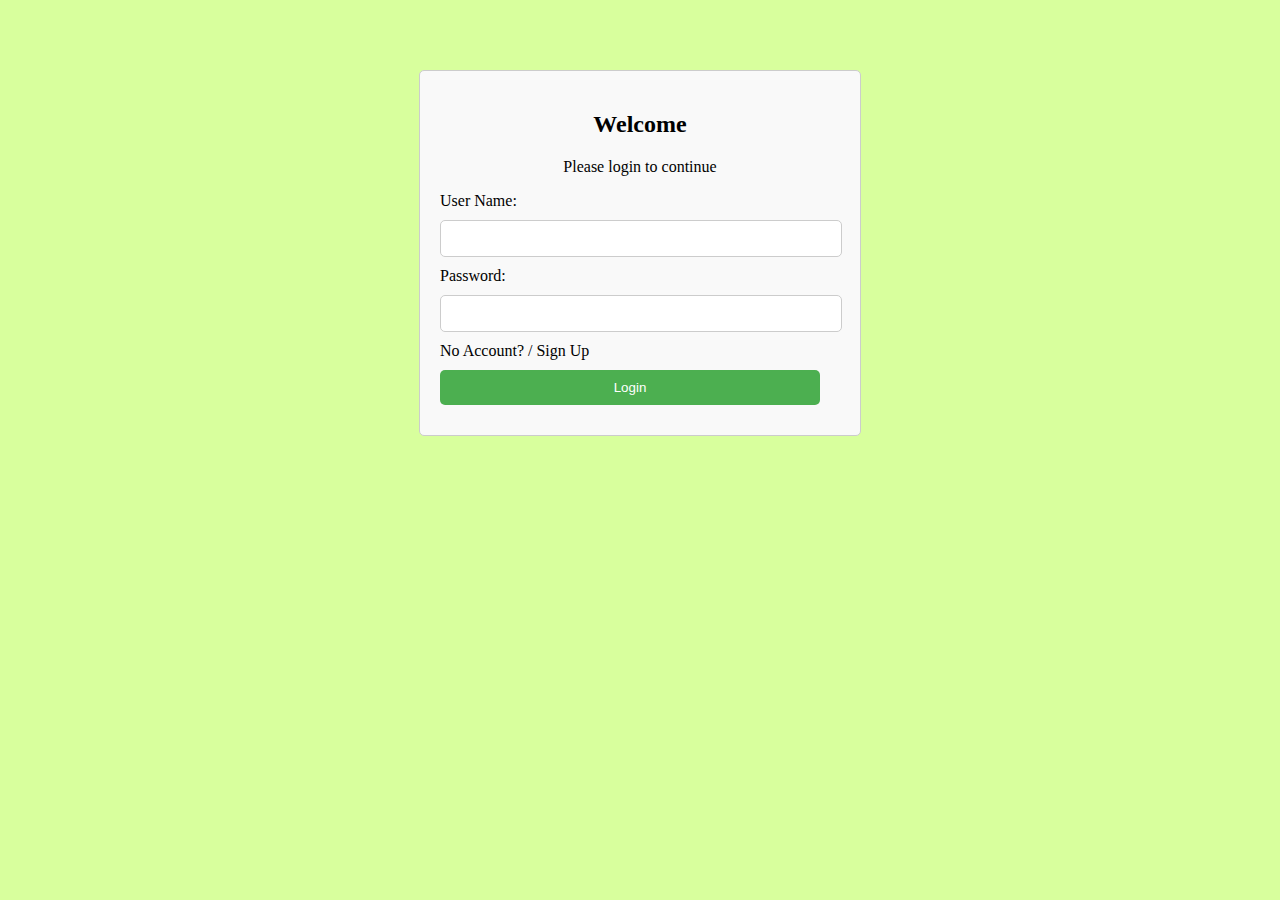
<file: JavaScript/Loginpage/Login.html>
<!DOCTYPE html>
<html lang="en">

<head>
    <meta charset="UTF-8">
    <meta name="viewport" content="width=device-width, initial-scale=1.0">
    <title>Login</title>
    <link rel="stylesheet" href="Login.css">
</head>

<body>
        <div id="container">
            <h2>Welcome</h2>
            <p>Please login to continue</p>
            <form id="login-form">
                <label for="Uname">User Name:</label> 
                <input type="text" id="uname"> 
                <label for="pwd">Password:</label> 
                <input type="password" id="pwd"> 
                <a href="signup.html" style="text-decoration: none;">No Account? / Sign Up</a>
                <input type="submit" value="Login" class="submit">

            </form>

        </div>
        <script src="Login.js"></script>
</body>

</html>
</file>
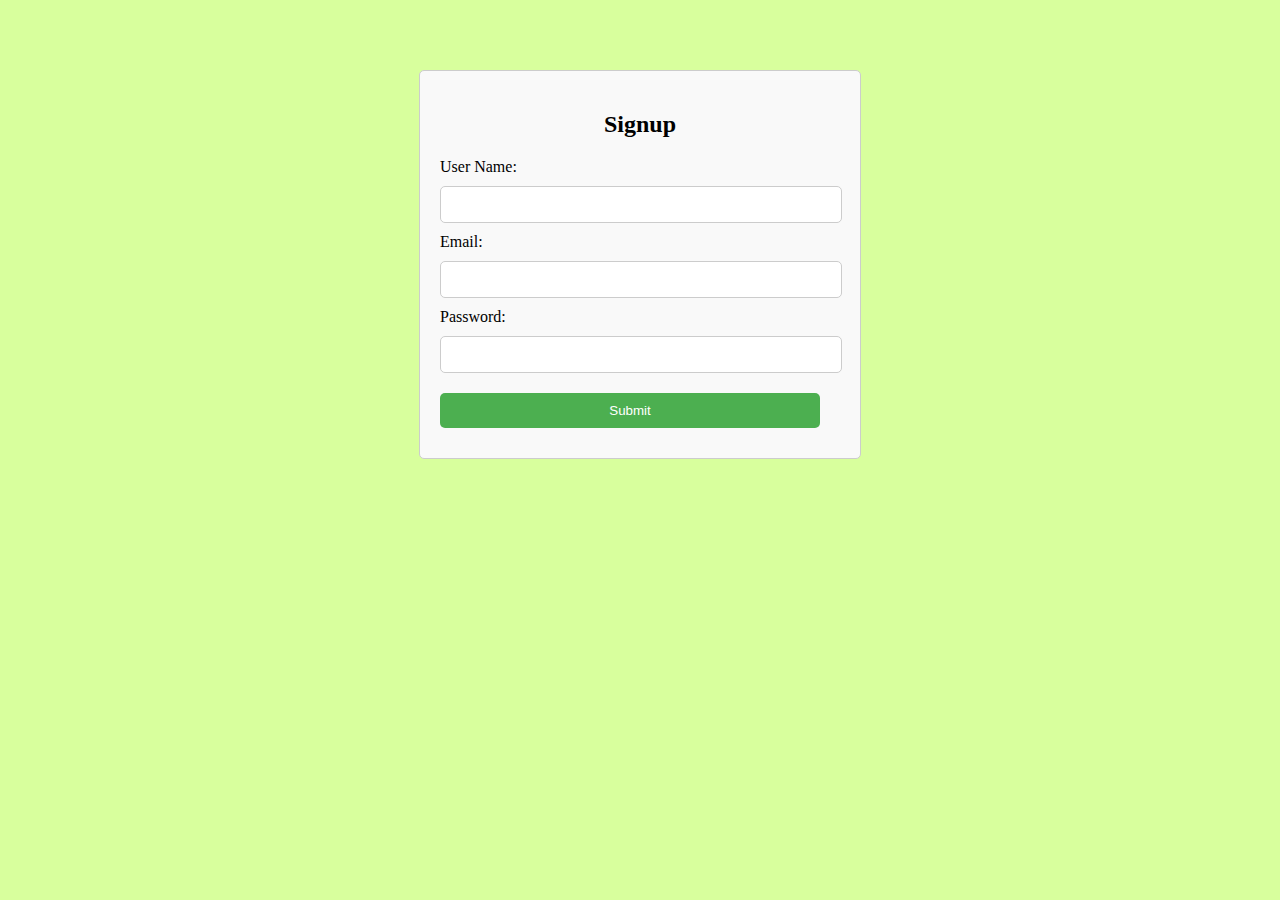
<file: JavaScript/Loginpage/signup.html>
<!DOCTYPE html>
<html lang="en">
<head>
    <meta charset="UTF-8">
    <meta name="viewport" content="width=device-width, initial-scale=1.0">
    <title>Sign Up</title>
    <link rel="stylesheet" href="signup.css">
</head>
<body>
    <div id="signup-container">
        <h2>Signup</h2>
        <form id="signup-form">
            <label for="username">User Name:</label> 
            <input type="text" id="signup_name"> 

            <label for="email">Email:</label> 
            <input type="text" id="signup_email">

            <label for="password">Password:</label> 
            <input type="password" id="signup_password"> 

            <input type="submit" value="Submit" class="submit">
        </form>
    </div>
    <script src="signup.js"></script>
</body>
</html>
</file>
<file: Blog/style.css>
* {
    margin: 0px;
    padding: 0px;
}

body {
    background-image: url('Untitled design.png');
    background-size: cover;
    background-position: center;
    background-repeat: no-repeat;


}

.container {

    height: 417px;
    width: 627px;
    background-image: url("https://img.freepik.com/premium-photo/comic-book-page-background-with-empty-speech-bubble_840989-2806.jpg?semt=ais_hybrid");
    display: flex;
    justify-content: center;
    margin-left: 30%;
    margin-top: 130px;

}

.one img,
p {
    height: 250px;
    width: 230px;


}

.one img {
    margin-top: 50px;
    margin-left: 80px;
}

.one p {
    font-weight: bolder;
    margin-left: 25px;
    margin-top: 90px;
    margin-right: 70px;
}

.container1 {
    margin-top: 130px;
    width: 100%;
    display: flex;
    justify-content: space-around;
}

.container1 p {
    margin-left: 85px;
    margin-top: 15px;
    font-weight: bold;
}


.container2 {
    height: 417px;
    width: 627px;
    background-image: url("https://img.freepik.com/premium-photo/comic-book-page-background-with-empty-speech-bubble_840989-2806.jpg?semt=ais_hybrid");
    display: flex;
    justify-content: center;
    margin-left: 30%;
    margin-top: 80px;

}

.two img,
p {
    height: 250px;
    width: 230px;


}

.two img {
    margin-top: 55px;
    margin-left: 80px;
}

.two p {
    font-weight: bolder;
    margin-left: 25px;
    margin-top: 90px;
    margin-right: 70px;
}

.container3 {
    margin-top: 130px;
    width: 100%;
    display: flex;
    justify-content: space-around;
}

.container3 p {
    margin-left: 85px;
    margin-top: 15px;
    font-weight: bold;

}


.container4 {
    height: 417px;
    width: 627px;
    background-image: url("https://img.freepik.com/premium-photo/comic-book-page-background-with-empty-speech-bubble_840989-2806.jpg?semt=ais_hybrid");
    display: flex;
    justify-content: center;
    margin-left: 30%;
    margin-top: 80px;

}

.three img,
p {
    height: 250px;
    width: 230px;


}

.three img {
    margin-top: 50px;
    margin-left: 80px;
}

.three p {
    font-weight: bolder;
    margin-left: 25px;
    margin-top: 90px;
    margin-right: 70px;
}

.container5 {
    margin-top: 130px;
    width: 100%;
    display: flex;
    justify-content: space-around;
}

.container5 p {
    margin-left: 85px;
    margin-top: 15px;
    font-weight: bold;

}


.container6 {
    height: 417px;
    width: 627px;
    background-image: url("https://img.freepik.com/premium-photo/comic-book-page-background-with-empty-speech-bubble_840989-2806.jpg?semt=ais_hybrid");
    display: flex;
    justify-content: center;
    margin-left: 30%;
    margin-top: 80px;

}

.four img,
p {
    height: 250px;
    width: 230px;


}

.four img {
    margin-top: 55px;
    margin-left: 85px;
}

.four p {
    font-weight: bolder;
    margin-left: 25px;
    margin-top: 90px;
    margin-right: 70px;
}

.container7 {
    margin-top: 130px;
    width: 100%;
    display: flex;
    justify-content: space-around;
}

.container7 p {
    margin-left: 85px;
    margin-top: 15px;
    font-weight: bold;

}





@media (max-width: 768px) {

    .container,
    .container1,
    .container2,
    .container3,
    .container4,
    .container5,
    .container6,
    .container7 {
        display: block;
        background-image: none;
        width: 90%;
        margin: 20px auto;
        text-align: center;
    }

    .container img,
    .container1 img,
    .container2 img,
    .container3 img,
    .container4 img,
    .container5 img,
    .container6 img,
    .container7 img {

        width: 90%;
        height: auto;
        margin: 0 auto;
    }

    .container {
        margin-top: 120px;
    }


    .container1,
    .container3,
    .container5,
    .container7 {
        margin-top: 130px;
    }

    .container,
    .container4,
    .container6 {
        background-image: url('https://www.toptal.com/designers/subtlepatterns/uploads/agedpaper.png');
        background-size: cover;
        height: 500px;
        background-position: center;
        border: 5px solid #8B5A2B;
        padding: 15px;
        border-radius: 10px;
        box-shadow: 3px 3px 10px rgba(0, 0, 0, 0.5);
    }

    .container2 {
        background-image: url('https://www.toptal.com/designers/subtlepatterns/uploads/agedpaper.png');
        background-size: cover;
        height: 520px;
        background-position: center;
        border: 5px solid #8B5A2B;
        padding: 15px;
        border-radius: 10px;
        box-shadow: 3px 3px 10px rgba(0, 0, 0, 0.5);
    }

    .container1,
    .container3,
    .container5,
    .container7 {
        background: none;
        border: none;
    }

    .container img,
    .container2 img,
    .container4 img,
    .container6 img {
        width: 90%;
        height: auto;
        margin: 10px auto;
    }

    .container p,
    .container2 p,
    .container4 p,
    .container6 p {
        font-size: 1rem;
        text-align: center;
        width: 90%;
        margin: 10px auto;
    }
}
</file>
<file: Cors/index.css>
body {
    background-color: rgb(136, 195, 255);
}

.div1 {
    text-align: center;
}

.book-form {
    display: block
}

button {
    cursor: pointer;
    height: 30px;
    margin-right: 8%;

}

button:hover {
    background-color: green
}
</file>
<file: Portfolio/Style.css>
* {
    margin: 0;
    padding: 0;
    box-sizing: border-box;
}

body {
    background-color: #2C3930;
    color: #DCD7C9;
    font-family: 'Times New Roman', Times, serif;
}

#one {
    display: flex;
    justify-content: space-between;
    align-items: center;
    background-color: #3F4F44;
    padding: 15px;
    position: fixed;
    width: 100%;
    top: 0;
    left: 0;
    z-index: 1000;
}

.one {
    font-size: 1.5rem;
    font-weight: bold;
}

#two {
    margin-top: 90px;
    width: 100%;
    display: flex;
    justify-content: center;
    align-items: center;


}

.box {
    height: 500px;
    width: 500px;

}

.para {
    font-size: 1.6rem;
    font-weight: bolder;

}

.two {
    display: flex;
    list-style: none;
}

.two li {
    margin: 0 25px;
}

.two a {
    text-decoration: none;
    font-size: 1.4rem;
    font-weight: bolder;
    color: #DCD7C9;
}

#About {
    width: 90%;
    margin: 100px 23px;
    font-size: larger;
}

.section0 {
    margin-top: 60px;
}

section {
    padding: 15px;

}

h2,
h3 {
    word-wrap: break-word;
}

ul {
    padding-left: 60px;
}

.anchor {
    text-decoration: none;
    color: dodgerblue;
}



#contact {
    margin-top: 110px;
    font-size: large;
}

#contact a {
    color: #DCD7C9;
}

.submit {
    height: 30px;
    width: 60px;
    color: black;
    background-color: orange;
    cursor: pointer;
}

.query {
    margin: 60px auto;
    text-align: center;
    font-size: large;
}

.menu-icon {
    display: none;
    font-size: 30px;
    cursor: pointer;
    color: #DCD7C9;
    position: absolute;
    top: 15px;
    right: 20px;
}




@media screen and (max-width: 768px) {
    #two {
        display: none;
    }

    #tempo {
        margin-top: 90px;
        width: 100%;
        display: flex;
        flex-direction: column;

    }

    .temp_pic {
        height: 500px;
        width: 500px;
        margin-top: 30px;
    }

    .temp_pic h2 {
        font-size: x-large;
        margin-left: 30px;
        font-weight: bolder;
        text-align: center;

    }

    .menu-icon {
        display: block;
    }

    .two {
        display: none;
        flex-direction: column;
        position: absolute;
        top: 60px;
        right: 10px;
        background-color: #3F4F44;
        width: 150px;
        text-align: center;
        border-radius: 5px;
        padding: 10px;
    }

    .two li {
        margin: 10px 0;
        padding: 10px;
    }

    .two a {
        font-size: 1.2rem;
        display: block;
    }

    .two.active {
        display: flex;
    }

    #About {
        width: 95%;
        margin: auto;
        padding: 10px;
    }

}
@media screen and (min-width: 769px) {
    #tempo {
        display: none;
    }

    #two {
        display: flex;
    }

}
</file>
<file: HTML/Portfolio 1/Style.css>
body {
    background-color: #2C3930;
    color: #DCD7C9;
    margin:0px;
    padding:0px;
}

* {
    padding:0px;
    margin:0px;
}

#one {
    display: flex;
    background-color: #3F4F44;
    width: 100%;
    height: 50px;
    color: #DCD7C9;
    position: fixed 0px;
    font-weight: normal;


}
.one{
    width:100%;
}
.two{
    width:100%;
}

.one h2 {
    margin-top: 8px;
    margin-left: 20px;
    flex-basis:20%
}

.two {
    display: flex;
    margin-left: 70%;
    position: fixed;
    margin-top: 8px;
    flex-basis:70%;



}

.two a {
    color: #DCD7C9;
    text-decoration: none;
    margin-left: 10px;
}

#two {
    display: flex;
    flex-wrap: wrap;
    width:100%;
    justify-content: center;
}
.base{
    flex-basis:35%;
}

.color {
    font-weight:bolder;
    font-size:x-large;
    height:250px;
    width:300px;
    margin-top:100px;
    margin-left:70px;
    flex-basis:35%;
}

#About {
    margin-left: 30px;
    font-family:'Times New Roman', Times, serif;
    font-weight: bolder;
    font-size: larger;
}

.section ul{
    margin-left:40px;
}
.section1 ul{
    margin-left:33px;
}

#contact{
    color:#DCD7C9;
    margin-top:70px;

}
#contact a{
    color:#DCD7C9;
}
.query{
    margin-left: 45%;
}
.submit{
    height:30px;
    width:60px;
    color:black;
    background-color:orange;
}
hr{
    border-color:#3498db;
}
</file>
<file: JavaScript/Loginpage/Login.css>
body{
    background-color: rgb(216, 255, 157);
}
#container{
    max-width:400px;
    margin: 0 auto;
    padding: 20px;
    border: 1px solid #ccc;
    border-radius: 5px;
    background-color: #f9f9f9;
    margin-top:70px;

#container,h2,p{
    text-align: center;

}
a{
    color:black;
}
}
input{
    width:95%;
    padding:10px;
    margin: 10px 0;
    border: 1px solid #ccc;
    border-radius: 5px;
}
.submit {
    background-color: #4CAF50;
    color: white;
    padding: 10px;
    border:none;
    border-radius: 5px;
}
</file>
<file: JavaScript/Loginpage/signup.css>
body{
    background-color: rgb(216, 255, 157);
}
#signup-container{
    max-width:400px;
    margin: 0 auto;
    padding: 20px;
    border: 1px solid #ccc;
    border-radius: 5px;
    background-color: #f9f9f9;
    margin-top:70px;

#container,h2{
    text-align: center;

}
}
input{
    width:95%;
    padding:10px;
    margin: 10px 0;
    border: 1px solid #ccc;
    border-radius: 5px;
}
.submit {
    background-color: #4CAF50;
    color: white;
    padding: 10px;
    border:none;
    border-radius: 5px;
}
</file>
